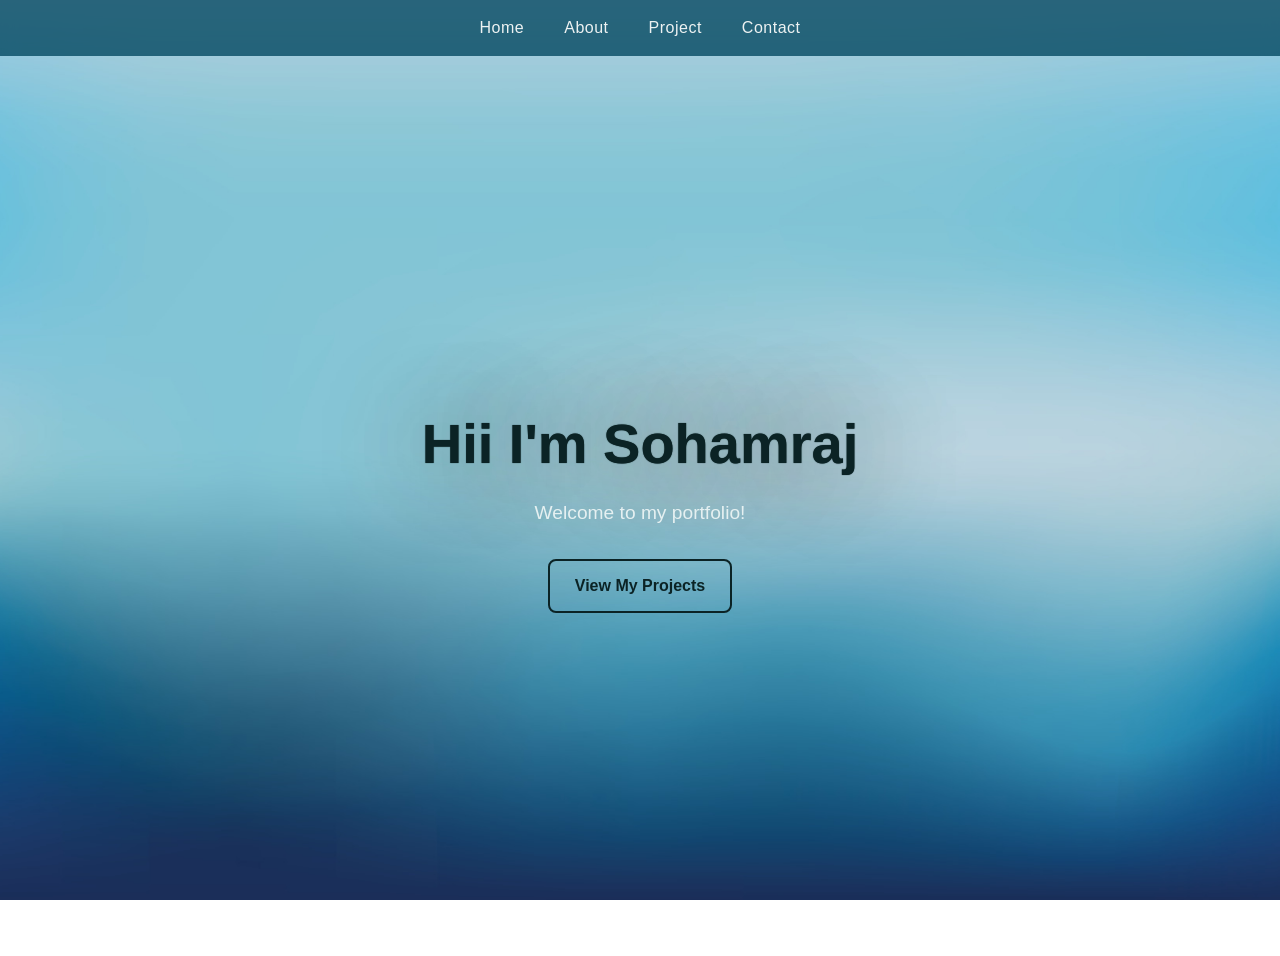
<file: index.html>
<!DOCTYPE html>
<html lang="en">
<head>
  <meta charset="UTF-8">
  <meta name="viewport" content="width=device-width, initial-scale=1.0">
  <title>Your Name | Portfolio</title>
  <link rel="stylesheet" href="style.css">
</head>
<body>

  <header>
    <nav>
      <ul>
        <li><a href="index.html">Home</a></li>
        <li><a href="about.html">About</a></li>
        <li><a href="project.html">Project</a></li>
        <li><a href="contact.html">Contact</a></li>
      </ul>
    </nav>
  </header>

  <section class="hero">
    <h1>Hii I'm Sohamraj</h1>
    <p>Welcome to my portfolio!</p>
    <a href="project.html" class="btn">View My Projects</a>
  </section>

</body>
</html>
</file>
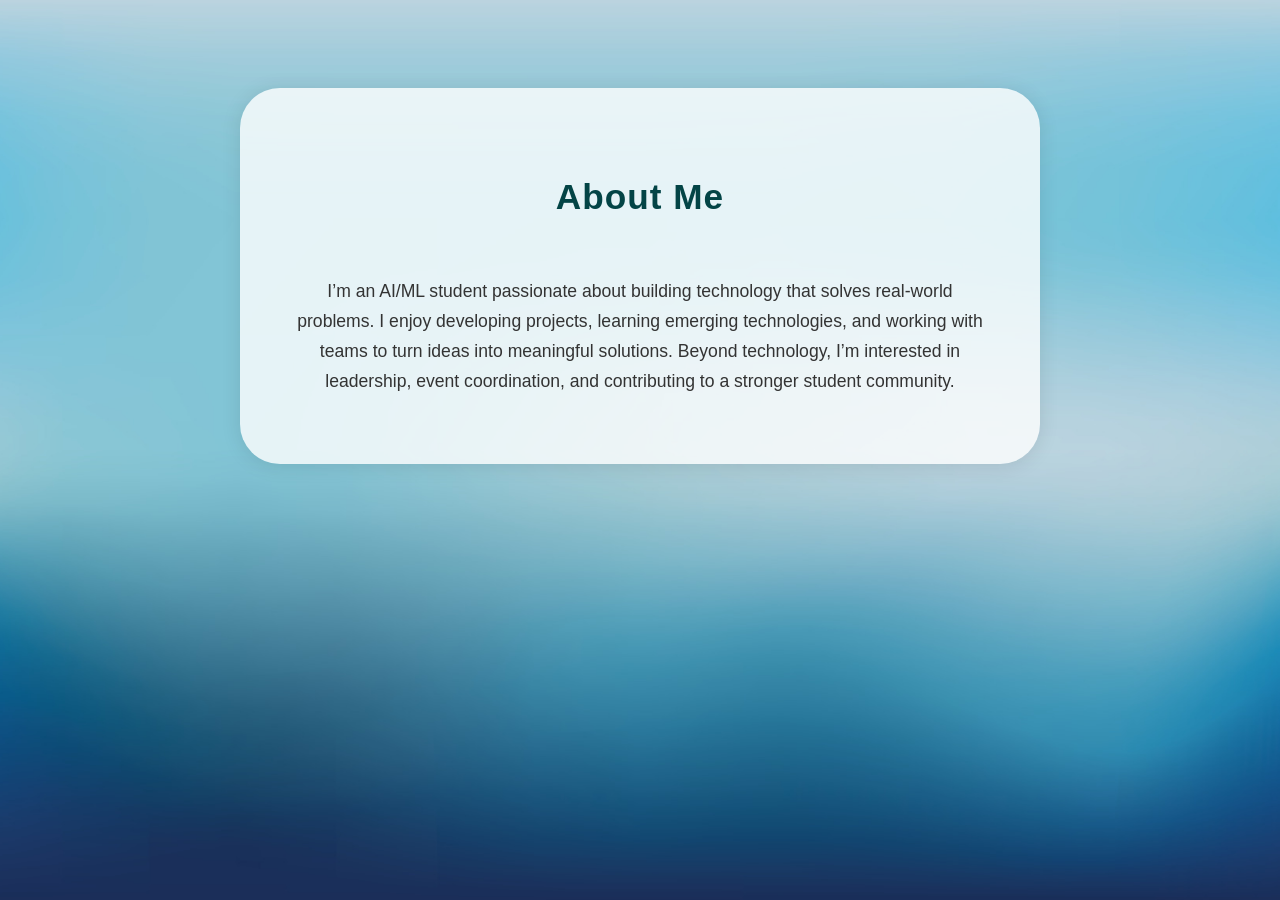
<file: about.html>
<!DOCTYPE html>
<html lang="en">
<head>
    <meta charset="UTF-8">
    <meta name="viewport" content="width=device-width, initial-scale=1.0">
    <title>Document</title>
    <style>

.about {
  max-width: 700px;
  margin: 8cap auto;
  text-align: center;
  line-height: 1.7;
  color: #333;
  padding: 50px;
  background: rgba(255, 255, 255, 0.8);
  border-radius: 40px;
  box-shadow: 0 2px 20px rgba(0,0,0,0.1);
}

.about h1 {
  font-size: 2.2rem;
  color: #034446;
  margin-bottom: 50px;
  font-family: 'Poppins', sans-serif;
  letter-spacing: 1px;
}

.about p {
  font-size: 1.1rem;
  font-family: 'Open Sans', sans-serif;
}

body {
  background-image: url("blur.jpeg");
  background-size: cover;       /* makes image fill the page */
  background-repeat: no-repeat; /* prevents tiling */
  background-attachment: fixed; /* makes it stay while scrolling */
  background-position: center;  /* centers the image */
  font-family: 'Poppins', sans-serif; /* optional nice font */
}
    </style>
</head>
<body>
    <main>
  <section class="about">
    <h1>About Me</h1>
    <p>
      I’m an AI/ML student passionate about building technology that solves real-world problems. I enjoy developing projects, learning emerging technologies, and working with teams to turn ideas into meaningful solutions. Beyond technology, I’m interested in leadership, event coordination, and contributing to a stronger student community.
    </p>
  </section>
</main>
</body>
</html>
</file>
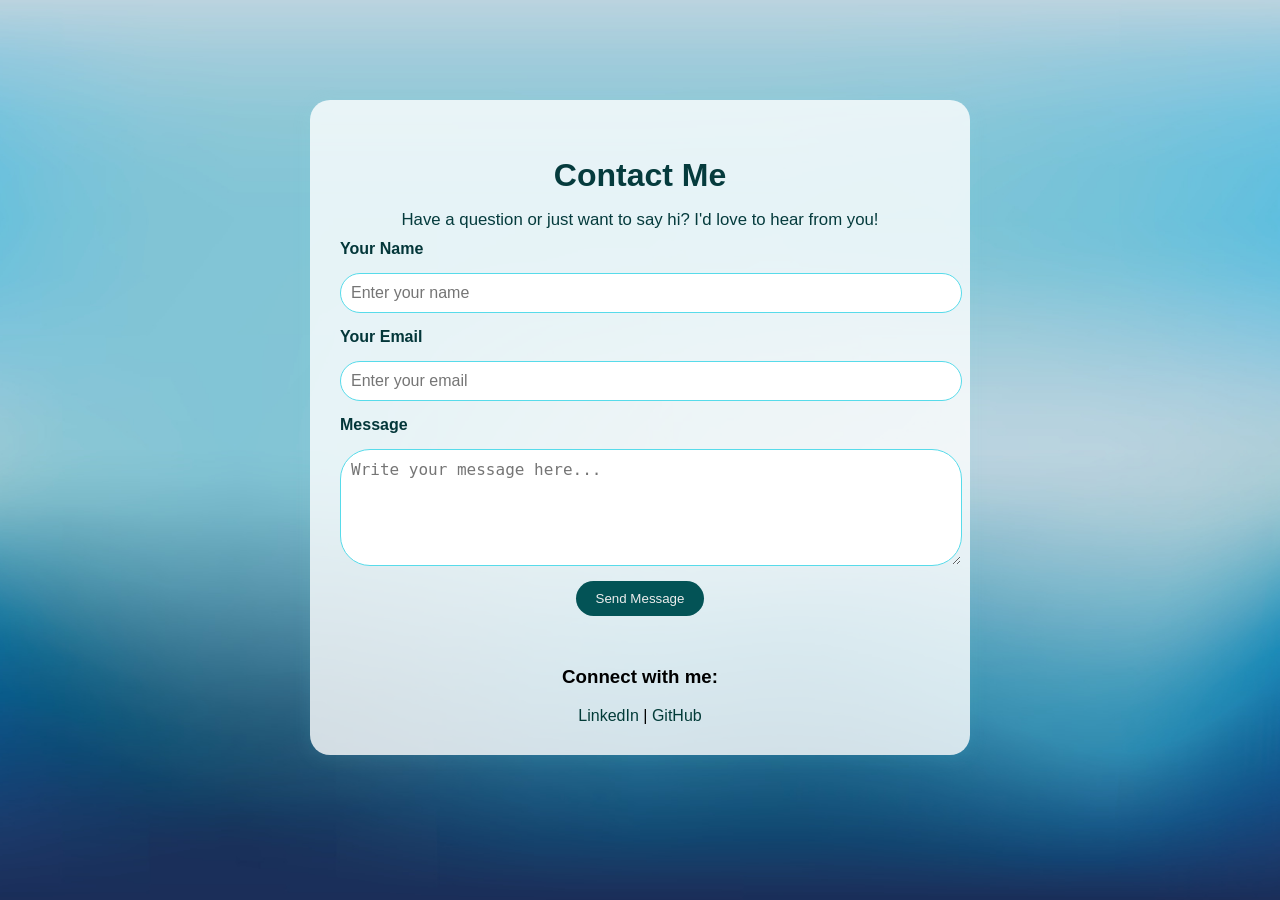
<file: contact.html>
<!DOCTYPE html>
<html lang="en">
<head>
    <meta charset="UTF-8">
    <meta name="viewport" content="width=device-width, initial-scale=1.0">
    <title>Document</title>
    <style>

 .contact {
  max-width: 600px;
  margin: 100px auto;
  padding: 30px;
  background-color:  rgba(255, 255, 255, 0.8);;
  border-radius: 20px;
  box-shadow: 0 4px 20px rgba(128, 239, 237, 0.1);
  text-align: center;
}

.contact h1 {
  font-size: 2rem;
  margin-bottom: 10px;
  color: #053b3d;
  font-family: 'Poppins', sans-serif;
}

.contact p {
  color: #053b3d;
  margin-bottom: 10px;
  font-size: 1.05rem;
}

form {
  display: flex;
  flex-direction: column;
  gap: 15px;
  text-align: left;
}

label {
  font-weight: 600;
  color: #033639;
}

input, textarea {
  width: 100%;
  padding: 10px 10px;
  border: 1px solid #57dbea;
  border-radius: 30px;
  font-size: 1rem;
  outline: none;
}

input:focus, textarea:focus {
  border-color: #52e6da;
}

button {
  align-self: center;
  background-color: #035356;
  color: #ededed;
  border: none;
  padding: 10px 20px;
  border-radius: 50px;
  cursor: pointer;
  transition: background-color 0.3s ease;
}

button:hover {
  background-color: #0b6a7d;
}

.socials {
  margin-top: 50px;
}

.socials a {
  color: #023b38;
  text-decoration: none;
  font-weight: 100;
}

.socials a:hover {
  text-decoration: underline;
}

body {
  background-image: url("blur.jpeg");
  background-size: cover;       /* makes image fill the page */
  background-repeat: no-repeat; /* prevents tiling */
  background-attachment: fixed; /* makes it stay while scrolling */
  background-position: center;  /* centers the image */
  font-family: 'Poppins', sans-serif; /* optional nice font */
}
    </style>
</head>
<body>
    <main>
  <section class="contact">
    <h1>Contact Me</h1>
    <p>Have a question or just want to say hi? I'd love to hear from you!</p>

    <form>
      <label for="name">Your Name</label>
      <input type="text" id="name" name="name" placeholder="Enter your name" required>

      <label for="email">Your Email</label>
      <input type="email" id="email" name="email" placeholder="Enter your email" required>

      <label for="message">Message</label>
      <textarea id="message" name="message" rows="5" placeholder="Write your message here..." required></textarea>

      <button type="submit">Send Message</button>
    </form>

    <div class="socials">
      <h3>Connect with me:</h3>
      <a href="https://www.linkedin.com/in/sohamraj-patil-3878053a7?utm_source=share_via&utm_content=profile&utm_medium=member_android" target="_blank">LinkedIn</a> |
      <a href="https://github.com/sohamraj0076-max" target="_blank">GitHub</a>
    </div>
  </section>
</main>

</body>
</html>
</file>
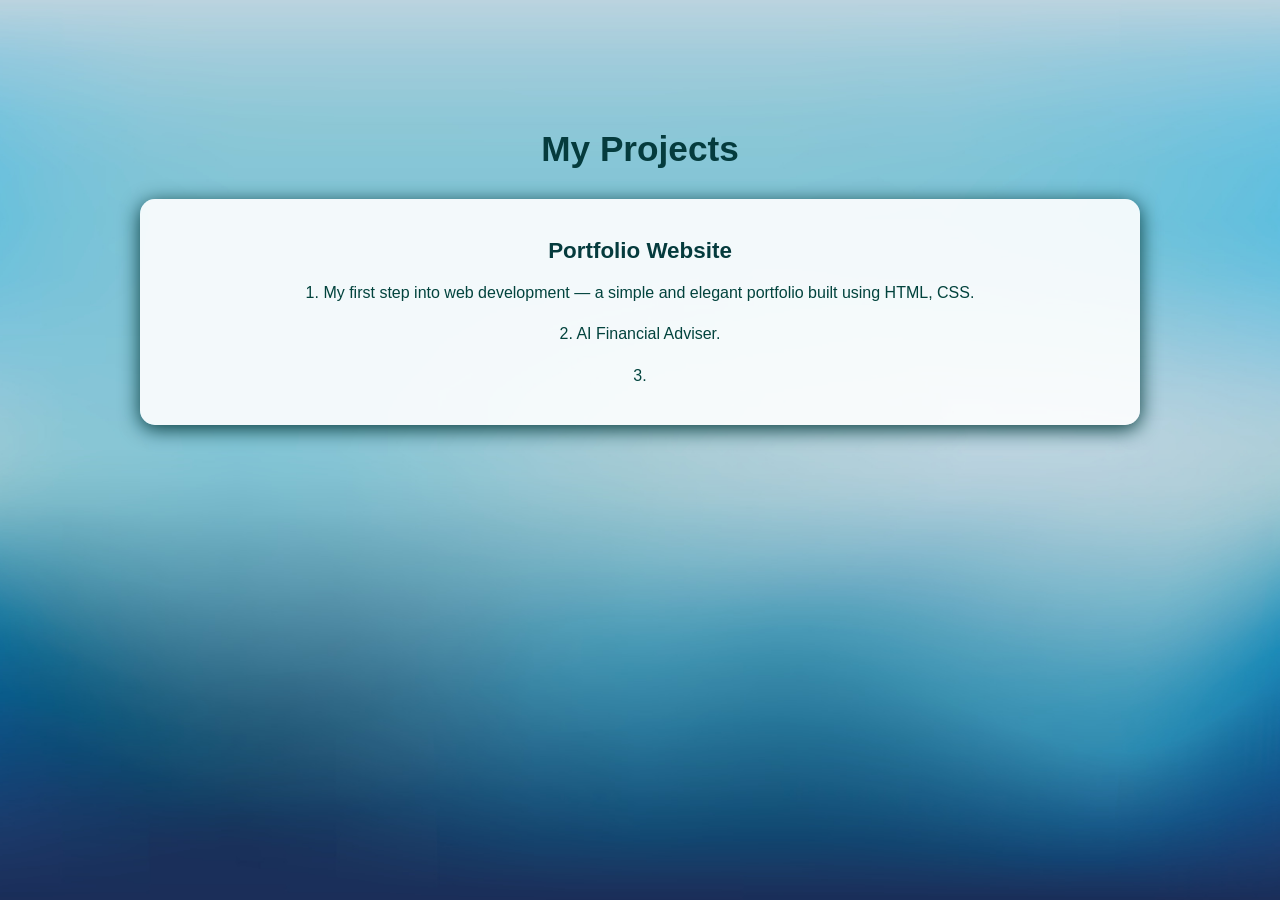
<file: project.html>
<!DOCTYPE html>
<html lang="en">
<head>
    <meta charset="UTF-8">
    <meta name="viewport" content="width=device-width, initial-scale=1.0">
    <title>Document</title>
    <style>

.project {
  max-width: 1000px;
  margin: 80px auto;
  text-align: center;
  padding: 20px;
}

.project h1 {
  font-size: 2.2rem;
  margin-bottom: 30px;
  color:#053b3d;
  font-family: 'Poppins', sans-serif;
}

.project-list {
  display: grid;
  grid-template-columns: repeat(auto-fit, minmax(280px, 1fr));
  gap: 25px;
}

.project-card {
  background: rgba(255, 255, 255, 0.9);
  padding: 20px;
  border-radius: 15px;
  box-shadow: 0 4px 20px  #053b3d;
  transition: transform 0.3s ease, box-shadow 0.3s ease;
}

.project-card:hover {
  transform: translateY(-5px);
  box-shadow: 0 6px 25px #053b3d;
}

.project-card h2 {
  font-size: 1.4rem;
  margin-bottom: 10px;
  color: #053b3d;
}

.project-card p {
  color: #02433d;
  font-size: 1rem;
  line-height: 1.6;
}

.btn {
  display: inline-block;
  margin-top: 15px;
  padding: 8px 16px;
  background-color: #02433d;
  color: white;
  text-decoration: none;
  border-radius: 8px;
  transition: background-color 0.3s ease;
}

.btn:hover {
  background-color: #42bacd;
}

body {
  background-image: url("blur.jpeg");
  background-size: cover;       /* makes image fill the page */
  background-repeat: no-repeat; /* prevents tiling */
  background-attachment: fixed; /* makes it stay while scrolling */
  background-position: center;  /* centers the image */
  font-family: 'Poppins', sans-serif; /* optional nice font */
}
    </style>
</head>
<body>
    <main>
  <section class="project">
    <h1>My Projects</h1>
    <div class="project-list">

      <div class="project-card">
        <h2>Portfolio Website</h2>
        <p>
          1. My first step into web development — a simple and elegant portfolio built
          using HTML, CSS.
          </p>
          <p>
          2. AI Financial Adviser.
        </p>
        <p>
          3. 
        </p>
      </div>

  </section>
</main>

</body>
</html>
</file>
<file: style.css>
/* ========== Reset ========== */
* {
  margin: 0;
  padding: 0;
  box-sizing: border-box;
}

/* ========== Body ========== */
body {
  font-family: 'Poppins', sans-serif;
  background: linear-gradient(135deg, #0d0d0d, #1a1a1a, #0d0d0d);
  background-size: 400% 400%;
  animation: gradientShift 10s ease infinite;
  color: #eaeaea;
  line-height: 1.6;
}

/* Subtle background animation */
@keyframes gradientShift {
  0% { background-position: 0% 50%; }
  50% { background-position: 100% 50%; }
  100% { background-position: 0% 50%; }
}

/* ========== Navbar ========== */
nav {
  background-color: rgba(4, 73, 98, 0.8);
  backdrop-filter: blur(8px);
  padding: 15px 0;
  position: sticky;
  top: 0;
  z-index: 10;
}

nav ul {
  display: flex;
  justify-content: center;
  list-style: none;
}

nav ul li {
  margin: 0 20px;
}

nav ul li a {
  color: #edf2f2;
  text-decoration: none;
  font-weight: 500;
  letter-spacing: 0.5px;
  position: relative;
  transition: color 0.3s ease;
}

/* underline hover animation */
nav ul li a::after {
  content: '';
  position: absolute;
  width: 0;
  height: 2px;
  background-color: #92edf5;
  left: 0;
  bottom: -4px;
  transition: 0.3s;
}

nav ul li a:hover::after {
  width: 100%;
}

/* ========== Hero Section ========== */
.hero {
  height: 100vh;
  display: flex;
  flex-direction: column;
  justify-content: center;
  align-items: center;
  text-align: center;
  padding: 0 20px;
}

.hero h1 {
  font-size: 3.5rem;
  color: #0b2325;
  text-shadow:0 0 1px #0b2325, 0 0 100px #0b2325;
}

.hero p {
  font-size: 1.2rem;
  margin-top: 10px;
  color: #e5f0f1;
}

/* Neon button */
.btn {
  display: inline-block;
  margin-top: 30px;
  padding: 12px 25px;
  background-color: transparent;
  border: 2px solid #0b2325;
  color: #0b2325;
  text-decoration: none;
  font-weight: bold;
  border-radius: 8px;
  transition: all 0.3s ease;
  box-shadow: 0 0 10px transparent;
}

.btn:hover {
  background-color: #92edf5;
  color: #000000;
  box-shadow: 0 0 20px #0c2224, 0 0 40px #0c2224;
}

/* ========== Responsive Design ========== */
@media (max-width: 768px) {
  .hero h1 {
    font-size: 2.2rem;
  }

  nav ul {
    flex-direction: column;
    align-items: center;
  }

  nav ul li {
    margin: 10px 0;
  }
}
body {
  background-image: url("blur.jpeg");
  background-size: cover;       /* makes image fill the page */
  background-repeat: no-repeat; /* prevents tiling */
  background-attachment: fixed; /* makes it stay while scrolling */
  background-position: center;  /* centers the image */
  font-family: 'Poppins', sans-serif; /* optional nice font */
}
.about {
  max-width: 800px;
  margin: 80px auto;
  text-align: center;
  line-height: 1.8;
  color: #333;
  padding: 20px;
  background: rgba(255, 255, 255, 0.8);
  border-radius: 20px;
  box-shadow: 0 4px 20px rgba(0,0,0,0.1);
}
</file>
